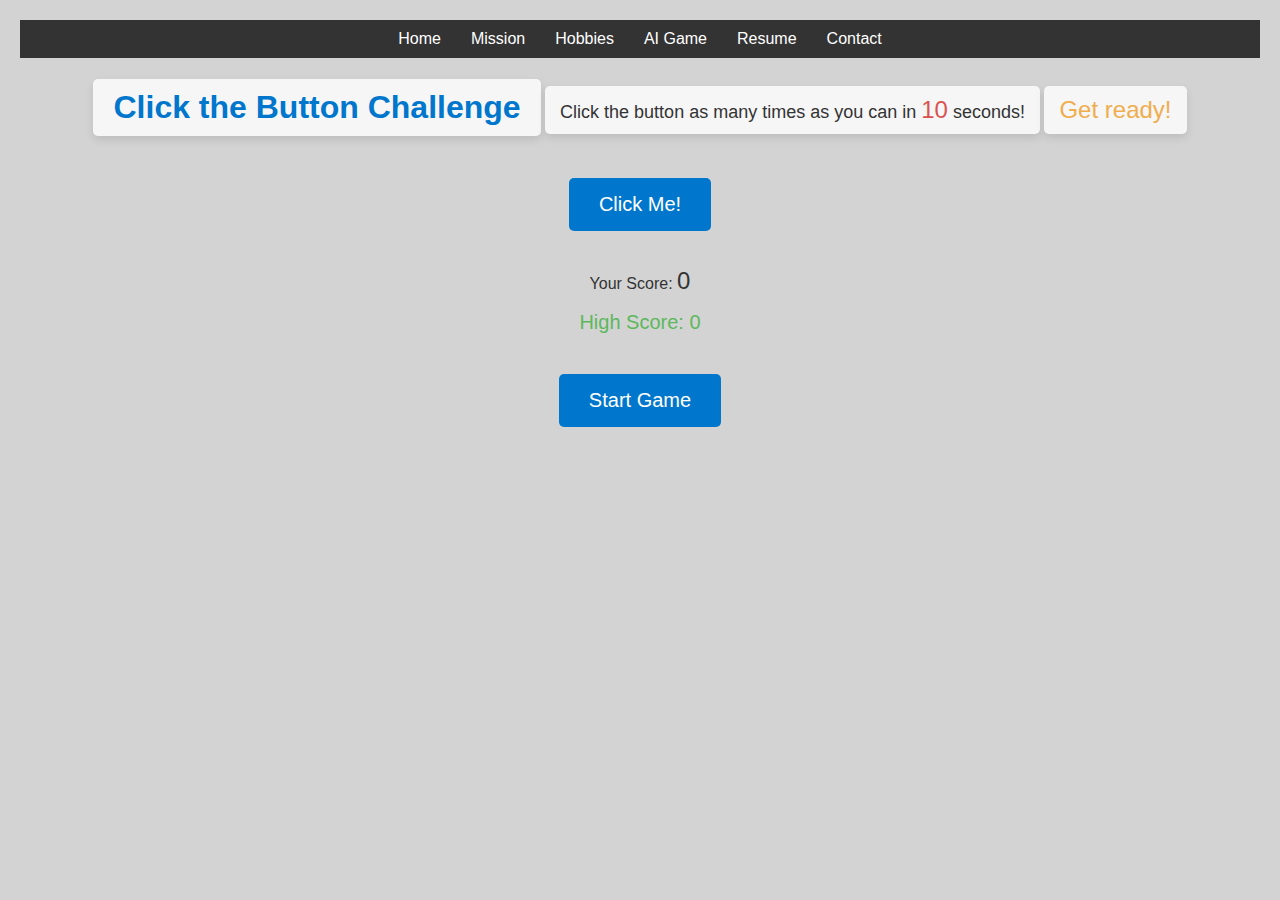
<file: AIgame.html>
<!DOCTYPE html>
<html lang="en">
<head>
    <meta charset="UTF-8">
    <meta name="viewport" content="width=device-width, initial-scale=1.0">
    <title>AI Game</title>
    <link rel="stylesheet" href="css/styles2.css">
</head>
<body>
    <!-- Navigation Bar -->
    <nav style="background-color: #333; padding: 10px;">
        <ul style="list-style: none; margin: 0; padding: 0; display: flex; justify-content: center;">
            <li style="margin: 0 15px;"><a style="color: white; text-decoration: none;" href="index.html">Home</a></li>
            <li style="margin: 0 15px;"><a style="color: white; text-decoration: none;" href="about.html">Mission</a></li>
            <li style="margin: 0 15px;"><a style="color: white; text-decoration: none;" href="post.html">Hobbies</a></li>
            <li style="margin: 0 15px;"><a style="color: white; text-decoration: none;" href="AIgame.html">AI Game</a></li>
            <li style="margin: 0 15px;"><a style="color: white; text-decoration: none;" href="resume.html">Resume</a></li>
            <li style="margin: 0 15px;"><a style="color: white; text-decoration: none;" href="contact.html">Contact</a></li>
        </ul>
    </nav>

    <!-- Game Content -->
    <h1>Click the Button Challenge</h1>
    <p class="game-info">Click the button as many times as you can in <span id="timer">10</span> seconds!</p>
    <p class="game-info" id="countdown">Get ready!</p>
    <button id="gameButton" disabled>Click Me!</button>
    <p>Your Score: <span id="score">0</span></p>
    <p id="highscore">High Score: <span id="highScoreValue">0</span></p>
    <button id="startButton">Start Game</button>

    <script>
        // Variables
        let score = 0;
        let highScore = 0;
        let timeLeft = 10;
        let prepTime = 3; // Countdown time before game starts
        let timer;
        let gameButton = document.getElementById("gameButton");
        let startButton = document.getElementById("startButton");
        let scoreDisplay = document.getElementById("score");
        let timerDisplay = document.getElementById("timer");
        let countdownDisplay = document.getElementById("countdown");
        let highScoreDisplay = document.getElementById("highScoreValue");

        // Start Game Function
        startButton.addEventListener("click", function() {
            score = 0; // Reset score
            timeLeft = 10; // Reset timer
            prepTime = 3; // Reset prep time
            scoreDisplay.textContent = score;
            timerDisplay.textContent = timeLeft;
            countdownDisplay.textContent = "Get ready!";
            gameButton.disabled = true; // Keep game button disabled during countdown
            startButton.disabled = true; // Disable start button during game

            // Pre-game Countdown
            let prepTimer = setInterval(function() {
                countdownDisplay.textContent = prepTime > 0 ? prepTime : "Go!";
                prepTime--;
                if (prepTime < 0) {
                    clearInterval(prepTimer);
                    countdownDisplay.textContent = ""; // Clear the countdown message
                    startGameTimer(); // Start the main game timer
                    gameButton.disabled = false; // Enable game button
                }
            }, 1000);
        });

        // Main Game Timer Function
        function startGameTimer() {
            timer = setInterval(function() {
                timeLeft--;
                timerDisplay.textContent = timeLeft;
                if (timeLeft <= 0) {
                    clearInterval(timer);
                    gameButton.disabled = true; // Disable game button
                    startButton.disabled = false; // Enable start button
                    updateHighScore();
                    alert(`Time's up! Your final score is ${score}.`);
                }
            }, 1000);
        }

        // Increment Score on Button Click
        gameButton.addEventListener("click", function() {
            score++;
            scoreDisplay.textContent = score;
        });

        // Update High Score
        function updateHighScore() {
            if (score > highScore) {
                highScore = score;
                highScoreDisplay.textContent = highScore;
            }
        }
    </script>
</body>
</html>
</file>
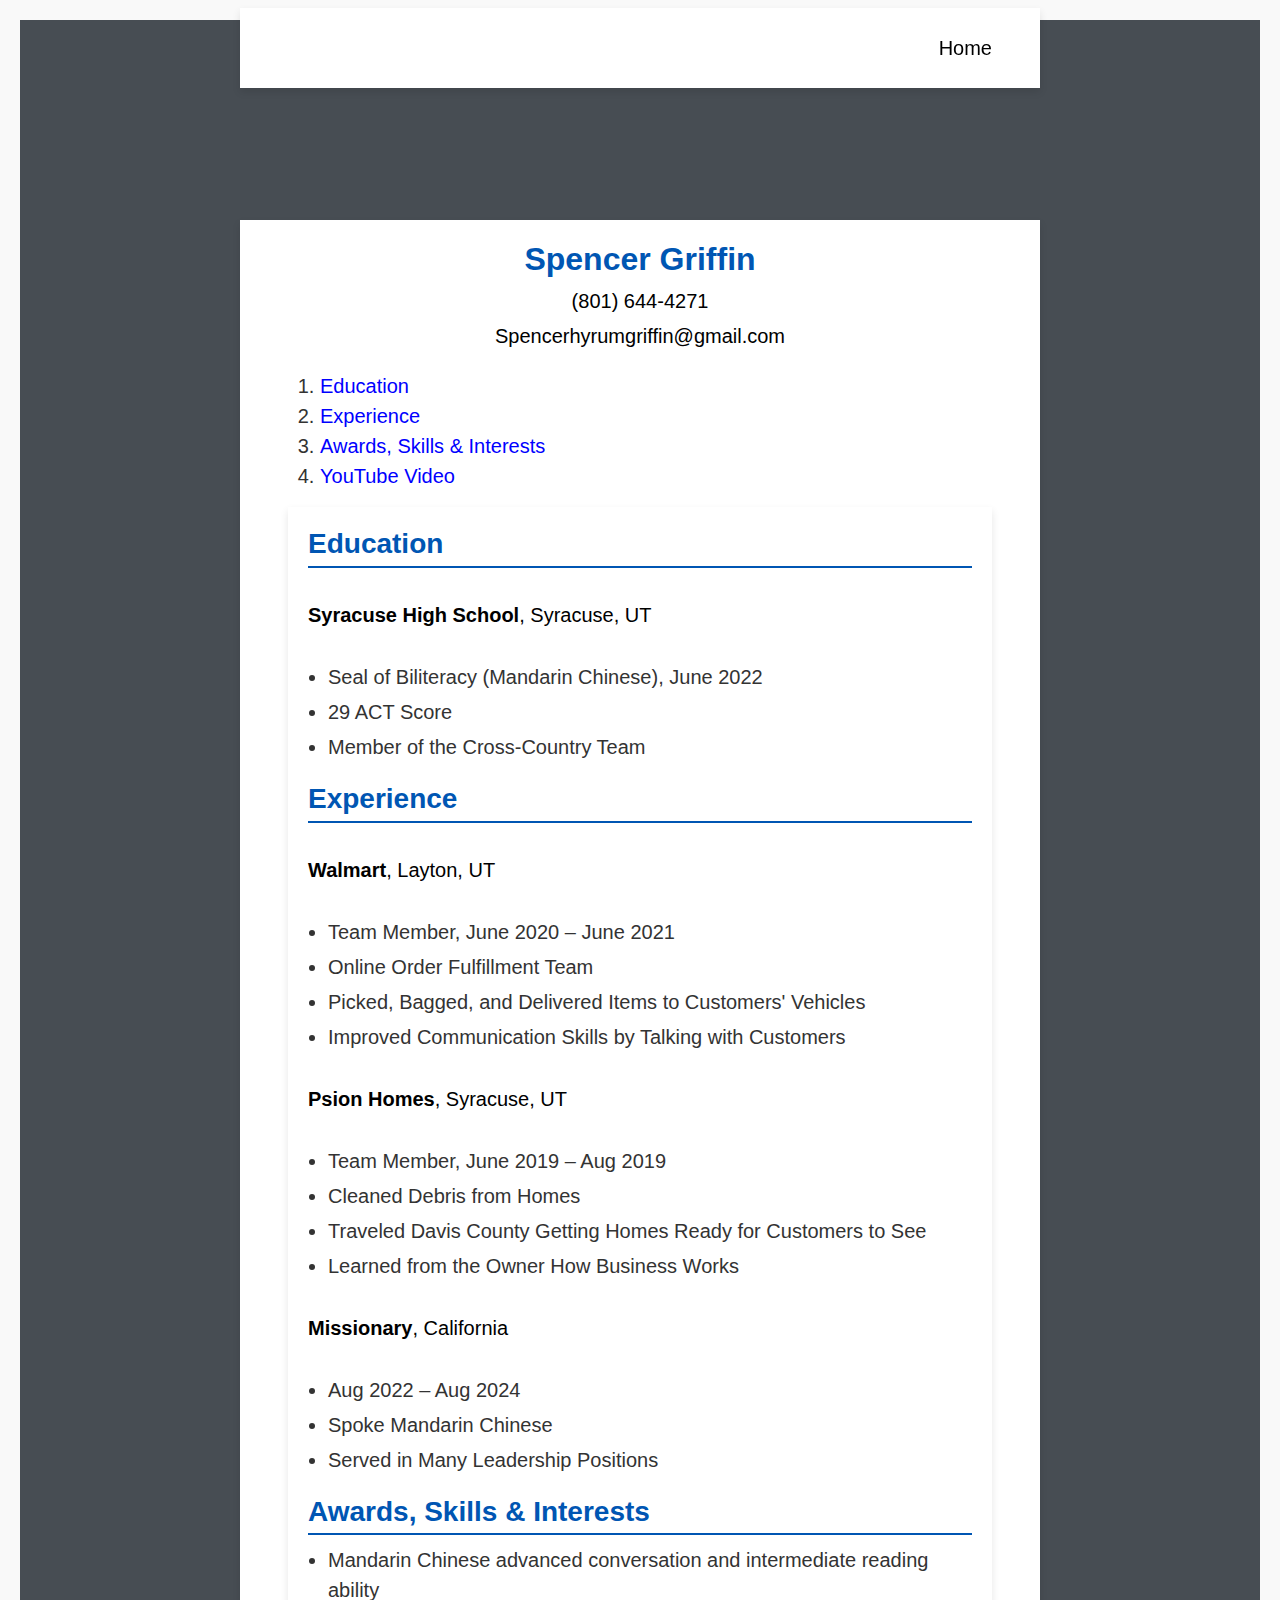
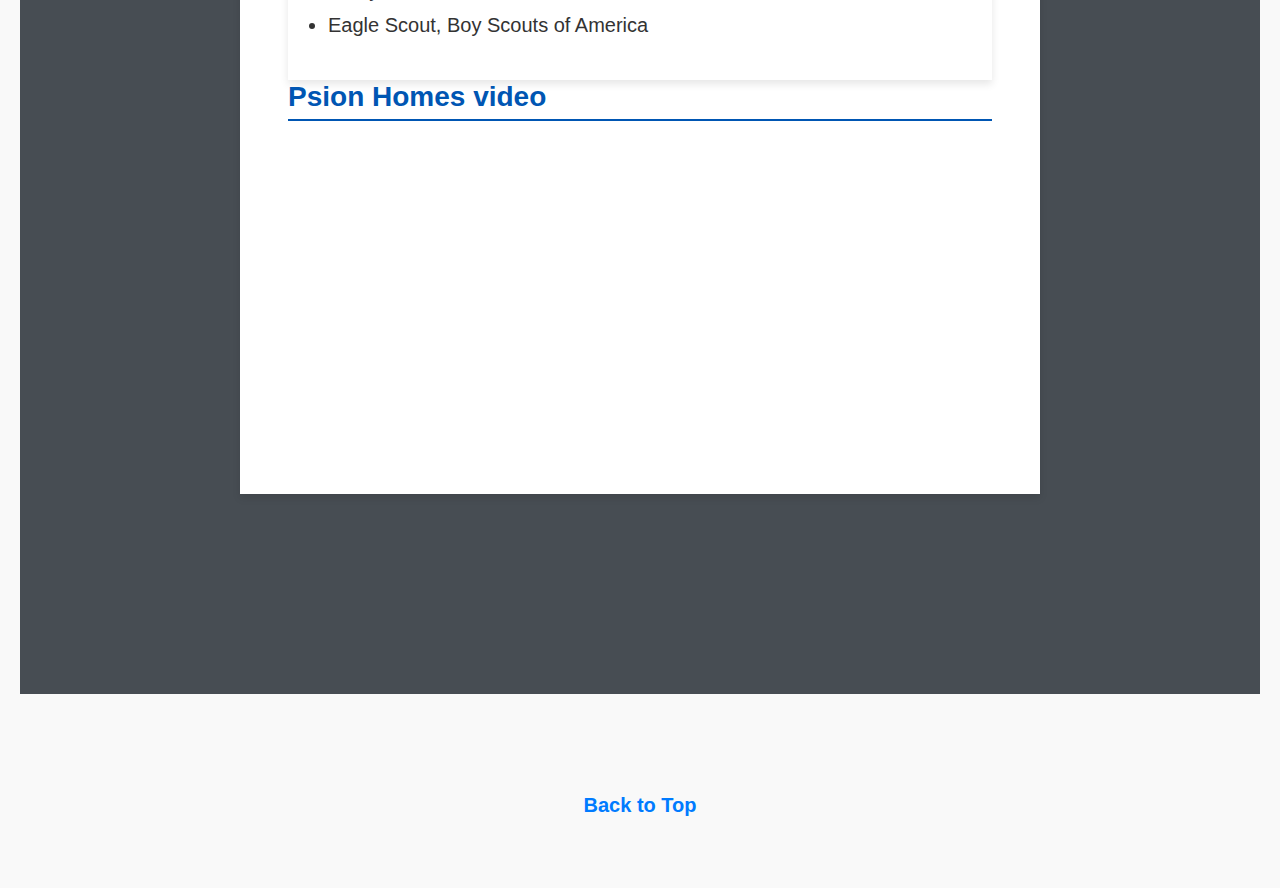
<file: resume.html>
<!DOCTYPE html>
<html lang="en">
<head>
    <meta charset="UTF-8">
    <meta name="viewport" content="width=device-width, initial-scale=1.0">
    <title>Spencer H. Griffin Resume</title>
        <link href="css/styles.css" rel="stylesheet" />
        <link href="css/resume.css" rel="stylesheet" />
</head>
<body>
            <nav class="navbar navbar-expand-lg navbar-light" id="mainNav">
            <div class="container px-4 px-lg-5">
                <a class="navbar-brand" href="index.html">IS 201</a>
               
                <div class="collapse navbar-collapse" id="navbarResponsive">
                    <ul class="navbar-nav ms-auto py-4 py-lg-0">
                        <li class="nav-item"><a class="customthing" href="index.html">Home</a></li>
                    </ul>
                </div>
            </div>
        </nav>
    <header class="masthead" style="background-image: url('https://cdn11.bigcommerce.com/s-4d4xixz/images/stencil/1280x1280/products/1861/2778/BYU1190__65814.1541466003.jpg?c=2')">
            <div class="container position-relative px-4 px-lg-5">
                <div class="row gx-4 gx-lg-5 justify-content-center">
                    <div class="col-md-10 col-lg-8 col-xl-7">
                        <div class="site-heading">
                            <h2>Spencer Griffin</h2>
                                        <div class="contact-info">
                                        <p>(801) 644-4271</p>
                                        <p>Spencerhyrumgriffin@gmail.com</p>
                                        </div>
                        </div>
                    </div>
                </div>
                <nav> <ol><li><a href="#education" class="linkblue">Education</a></li>
                <li><a href="#experience" class="linkblue">Experience</a></li>
                <li><a href="#skills" class="linkblue">Awards, Skills & Interests</a></li>
                <li><a href="#video" class="linkblue">YouTube Video</a></li></ol></nav>
                
    <div class="container">
        <section class="section" id="education">
            <h3>Education</h3>
            <p><strong>Syracuse High School</strong>, Syracuse, UT</p>
            <ul>
                <li>Seal of Biliteracy (Mandarin Chinese), June 2022</li>
                <li>29 ACT Score</li>
                <li>Member of the Cross-Country Team</li>
            </ul>
        </section>

        <section class="section" id="experience">
            <h3>Experience</h3>
            <p><strong>Walmart</strong>, Layton, UT</p>
            <ul>
                <li>Team Member, June 2020 – June 2021</li>
                <li>Online Order Fulfillment Team</li>
                <li>Picked, Bagged, and Delivered Items to Customers' Vehicles</li>
                <li>Improved Communication Skills by Talking with Customers</li>
            </ul>

            <p><strong>Psion Homes</strong>, Syracuse, UT</p>
            <ul>
                <li>Team Member, June 2019 – Aug 2019</li>
                <li>Cleaned Debris from Homes</li>
                <li>Traveled Davis County Getting Homes Ready for Customers to See</li>
                <li>Learned from the Owner How Business Works</li>
            </ul>

            <p><strong>Missionary</strong>, California</p>
            <ul>
                <li>Aug 2022 – Aug 2024</li>
                <li>Spoke Mandarin Chinese</li>
                <li>Served in Many Leadership Positions</li>
            </ul>
        </section>

        <section class="section" id="skills">
            <h3>Awards, Skills & Interests</h3>
            <ul>
                <li>Mandarin Chinese advanced conversation and intermediate reading ability</li>
                <li>Eagle Scout, Boy Scouts of America</li>
            </ul>
        </section>
    </div>
                <section class="section" id="video">
            <h3>Psion Homes video</h3>
            <iframe 
                width="560" 
                height="315" 
                src="https://www.youtube.com/embed/dyhSnT72sG0" 
                title="Psion Homes" 
                Iframe="0" 
                allow="accelerometer; autoplay; clipboard-write; encrypted-media; gyroscope; picture-in-picture" 
                allowfullscreen>
            </iframe>
        </section>
        </div>
    </header>
    <footer style="text-align: center; margin-top: 20px;">
    <a href="#mainNav" style="text-decoration: none; color: #007bff; font-weight: bold;">Back to Top</a>
</footer>
</body>
</html>
</file>
<file: css/styles2.css>
body {
    font-family: Arial, sans-serif;
    text-align: center;
    background-color: #d3d3d3; /* Light gray background */
    color: #333;
    margin: 0;
    padding: 20px;
}

h1 {
    color: #0077cc;
    background-color: rgba(255, 255, 255, 0.8); /* Semi-transparent background for readability */
    display: inline-block;
    padding: 10px 20px;
    border-radius: 5px;
    font-weight: bold;
    box-shadow: 0 4px 8px rgba(0, 0, 0, 0.1); /* Floating effect */
}

button {
    background-color: #0077cc;
    color: white;
    border: none;
    padding: 15px 30px;
    font-size: 20px;
    border-radius: 5px;
    cursor: pointer;
    margin: 20px;
    transition: transform 0.1s ease, background-color 0.3s ease; /* Smooth transitions */
}

button:hover {
    background-color: #005fa3;
}

button:focus {
    outline: 2px solid #005fa3;
    outline-offset: 2px;
}

button:active {
    transform: scale(0.95);
    box-shadow: 0 2px 4px rgba(0, 0, 0, 0.2); /* Feedback on click */
}

.game-info {
    margin: 20px 0;
    font-size: 18px;
    background-color: rgba(255, 255, 255, 0.8); /* Semi-transparent background for readability */
    display: inline-block;
    padding: 10px 15px;
    border-radius: 5px;
    font-weight: 500; /* Moderate weight */
    box-shadow: 0 4px 8px rgba(0, 0, 0, 0.1); /* Floating effect */
}

#score {
    font-size: 24px;
    color: #333;
}

#timer {
    font-size: 24px;
    color: #d9534f; /* Red for urgency */
}

#countdown {
    font-size: 24px;
    color: #f0ad4e; /* Orange for attention */
    margin-top: 10px;
}

#highscore {
    font-size: 20px;
    color: #5cb85c; /* Green for positive reinforcement */
    margin-top: 10px;
}

/* Responsiveness */
@media (max-width: 600px) {
    button {
        padding: 10px 20px;
        font-size: 16px;
    }
    h1 {
        font-size: 24px;
        padding: 8px 16px;
    }
    .game-info {
        font-size: 16px;
    }
}
.tableauPlaceholder {
            display: flex;
            justify-content: center;
            align-items: center;
            margin: 20px 0;
        }
</file>
<file: css/resume.css>
body {
    font-family: 'Arial', sans-serif;
    margin: 0;
    padding: 20px;
    background-color: #f9f9f9;
    color: #333;
}

.container {
    max-width: 800px;
    margin: 0 auto;
    background: white;
    padding: 20px;
    box-shadow: 0 4px 8px rgba(0, 0, 0, 0.1);
}

h1, h2, h3 {
    color: #0056b3;
}

.contact-info {
    text-align: center;
    margin-bottom: 20px;
}

.contact-info p {
    margin: 5px 0;
}

.section {
    margin-bottom: 20px;
}

.section ul {
    padding-left: 20px;
    list-style: disc;
}

.section ul li {
    margin-bottom: 5px;
}

.section h3 {
    border-bottom: 2px solid #0056b3;
    padding-bottom: 5px;
    margin-bottom: 10px;
}
.customthing {
    color: black;
    size: 8px;
}
p {
    color: black
}
.linkblue{
    color: blue;
}
</file>
